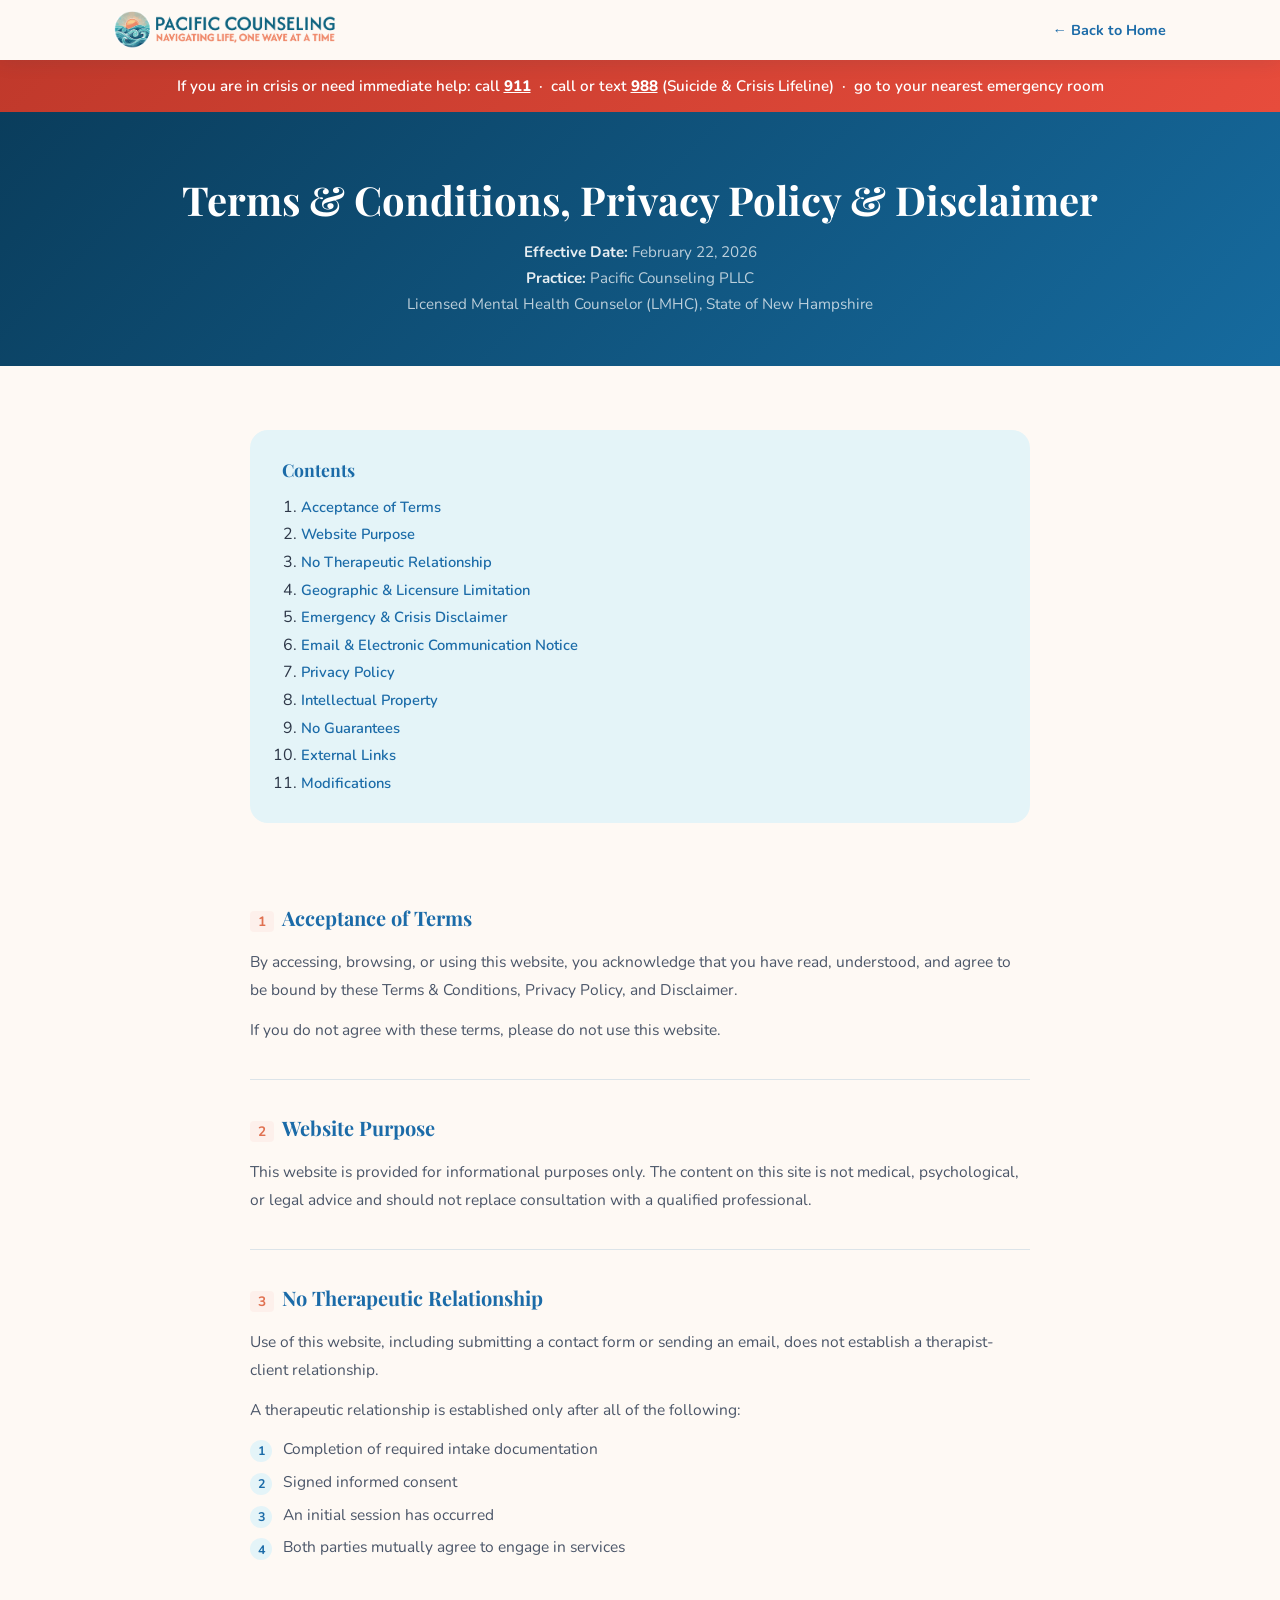
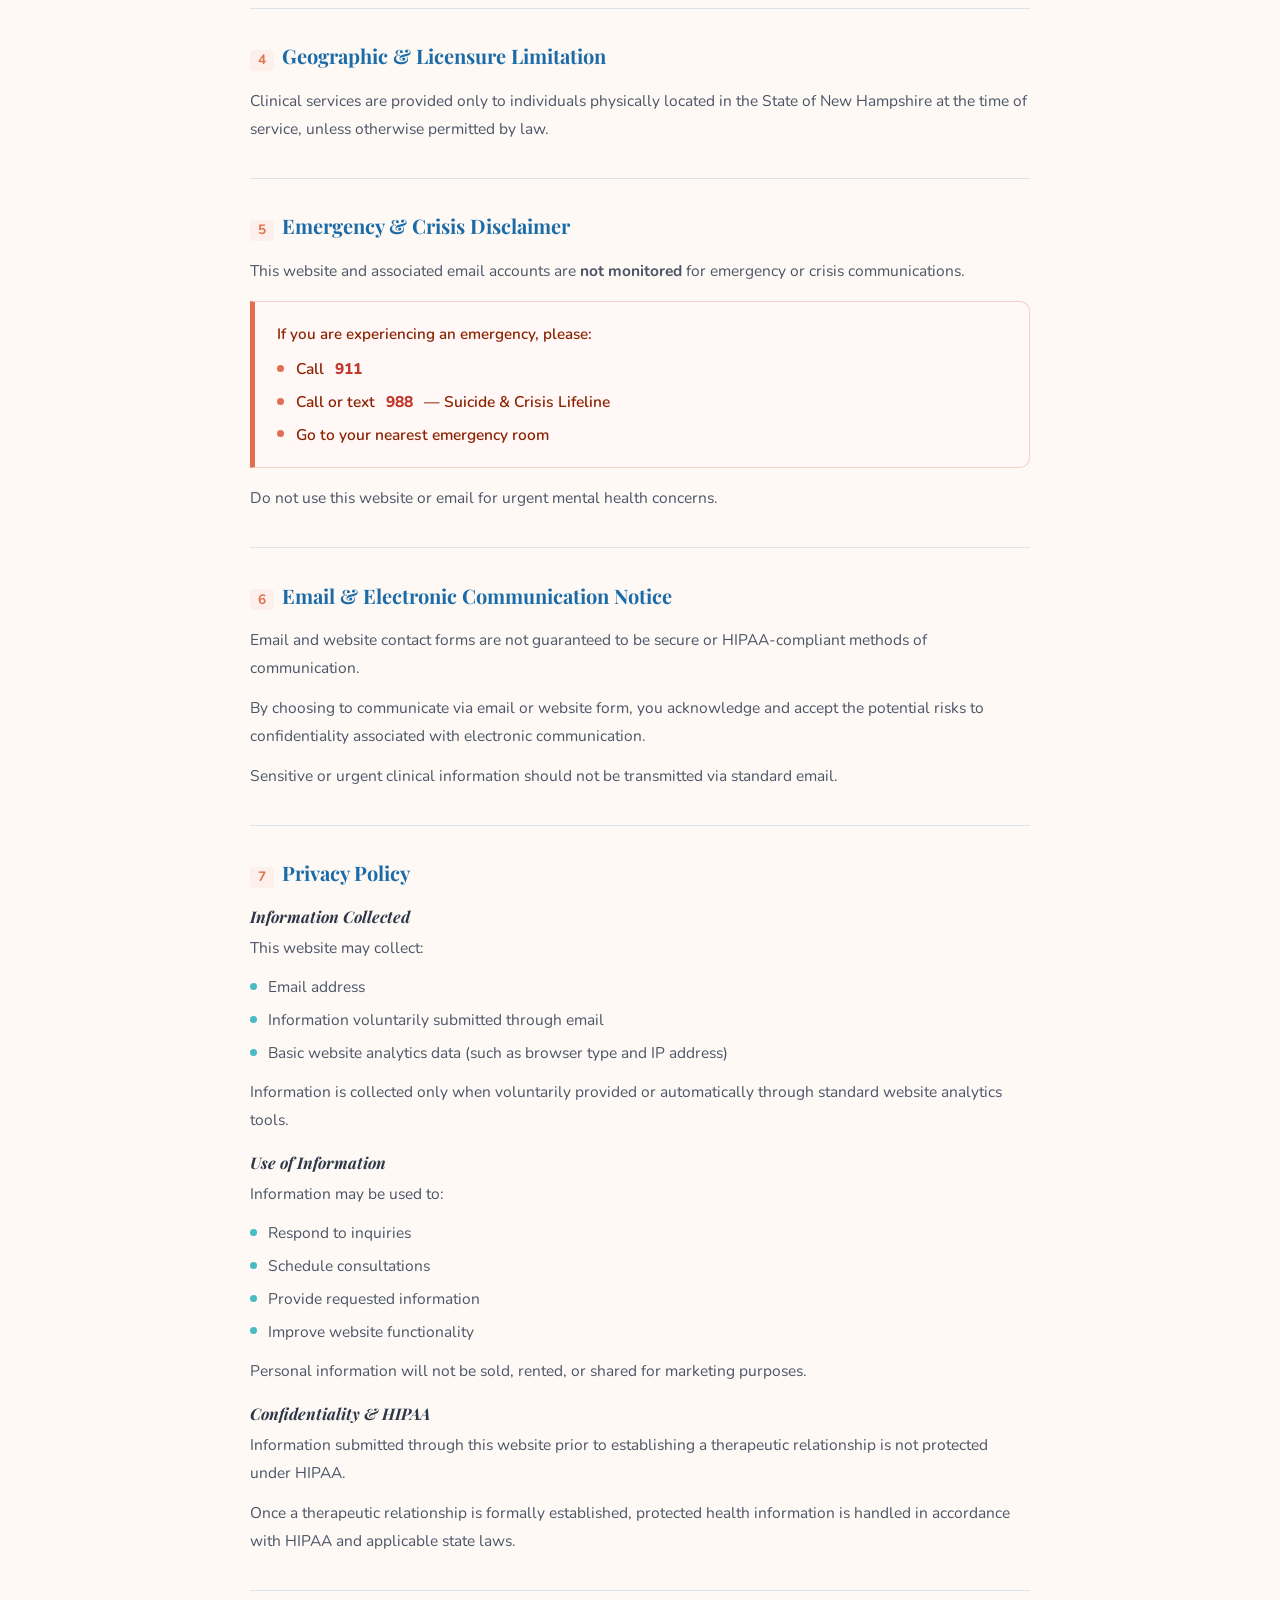
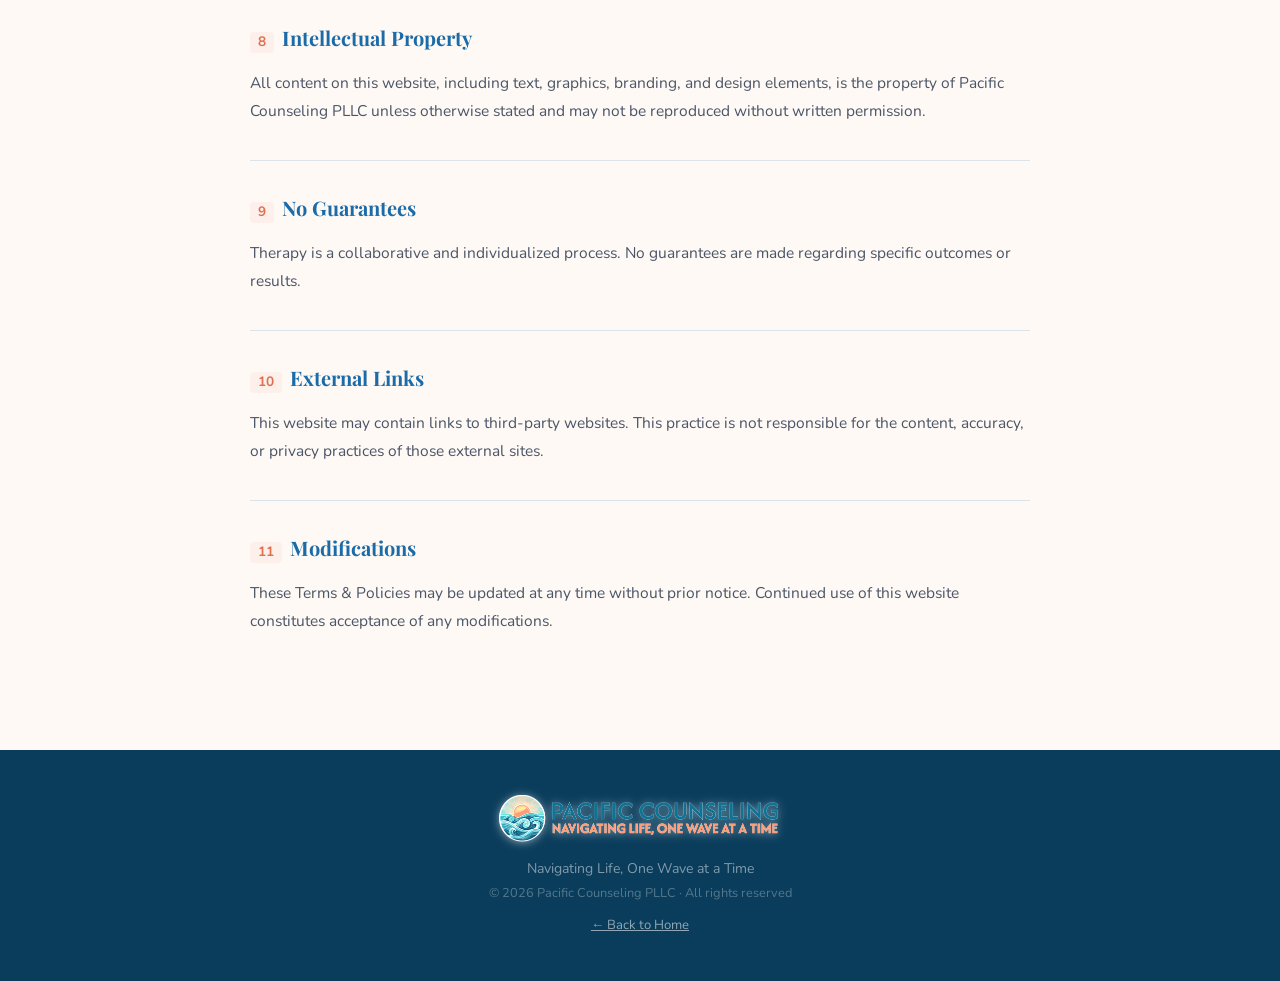
<file: terms.html>
<!DOCTYPE html>
<html lang="en">
<head>
  <meta charset="UTF-8" />
  <meta name="viewport" content="width=device-width, initial-scale=1.0" />
  <title>Terms & Conditions, Privacy Policy & Disclaimer | Pacific Counseling PLLC</title>
  <meta name="description" content="Terms and Conditions, Privacy Policy, and Disclaimer for Pacific Counseling PLLC, a licensed mental health counseling practice in New Hampshire." />
  <meta name="robots" content="noindex, follow" />

  <link rel="preconnect" href="https://fonts.googleapis.com" />
  <link rel="preconnect" href="https://fonts.gstatic.com" crossorigin />
  <link href="https://fonts.googleapis.com/css2?family=Playfair+Display:ital,wght@0,400;0,600;0,700;1,400&family=Nunito:wght@300;400;500;600;700&display=swap" rel="stylesheet" />
  <link rel="stylesheet" href="styles.css" />

  <style>
    /* ── TERMS PAGE STYLES ── */
    body { background: var(--cream); }

    /* Top nav bar */
    .terms-nav {
      position: sticky; top: 0; z-index: 100;
      background: rgba(254,249,244,0.97);
      backdrop-filter: blur(10px);
      box-shadow: 0 2px 20px rgba(10,61,92,0.10);
      padding: 0.7rem 0;
    }
    .terms-nav .container {
      display: flex; align-items: center; justify-content: space-between;
    }
    .terms-nav-logo img { height: 38px; object-fit: contain; }
    .terms-back {
      font-size: 0.9rem; font-weight: 700;
      color: var(--teal-primary);
      display: flex; align-items: center; gap: 0.4rem;
      transition: color 0.2s;
    }
    .terms-back:hover { color: var(--coral); }

    /* Hero banner */
    .terms-hero {
      background: linear-gradient(-45deg, var(--teal-deep), var(--teal-primary), #1a7ab5, var(--teal-deep));
      background-size: 400% 400%;
      animation: gradientFlow 22s ease infinite;
      padding: 4rem 0 3rem;
      text-align: center;
    }
    .terms-hero h1 {
      font-size: clamp(1.6rem, 3.5vw, 2.5rem);
      color: var(--white);
      margin-bottom: 1rem;
      line-height: 1.2;
    }
    .terms-hero-meta {
      font-size: 0.95rem;
      color: rgba(255,255,255,0.72);
      line-height: 1.7;
    }
    .terms-hero-meta strong { color: rgba(255,255,255,0.9); }

    /* Crisis banner */
    .crisis-banner {
      background: linear-gradient(135deg, #c0392b, #e74c3c);
      color: white;
      padding: 1rem 0;
      text-align: center;
    }
    .crisis-banner p {
      font-size: 0.95rem; font-weight: 600; margin: 0;
    }
    .crisis-banner a {
      color: white; font-weight: 800; text-decoration: underline;
    }

    /* Main content */
    .terms-main { padding: 4rem 0 5rem; }

    .terms-content {
      max-width: 780px; margin: 0 auto;
      display: flex; flex-direction: column; gap: 0;
    }

    /* Table of contents */
    .terms-toc {
      background: var(--teal-pale);
      border-radius: var(--radius);
      padding: 1.8rem 2rem;
      margin-bottom: 3rem;
    }
    .terms-toc h2 {
      font-size: 1.1rem; color: var(--teal-primary);
      margin-bottom: 1rem;
      font-family: 'Playfair Display', serif;
    }
    .terms-toc ol {
      padding-left: 1.2rem;
      display: flex; flex-direction: column; gap: 0.35rem;
    }
    .terms-toc li a {
      font-size: 0.92rem; color: var(--teal-primary); font-weight: 600;
      text-decoration: none;
      transition: color 0.2s;
    }
    .terms-toc li a:hover { color: var(--coral); text-decoration: underline; }

    /* Sections */
    .terms-section {
      padding: 2.2rem 0;
      border-bottom: 1px solid var(--border);
    }
    .terms-section:last-child { border-bottom: none; }

    .terms-section h2 {
      font-size: 1.25rem; color: var(--teal-primary);
      margin-bottom: 1rem;
      font-family: 'Playfair Display', serif;
      display: flex; align-items: baseline; gap: 0.5rem;
    }
    .terms-section h2 .section-num {
      font-size: 0.85rem; font-weight: 700;
      color: var(--coral);
      background: var(--coral-pale);
      padding: 0.15rem 0.5rem;
      border-radius: 4px;
      font-family: 'Nunito', sans-serif;
      flex-shrink: 0;
    }
    .terms-section h3 {
      font-size: 1rem; color: var(--text-dark);
      margin: 1.2rem 0 0.5rem;
      font-family: 'Playfair Display', serif;
      font-style: italic;
    }
    .terms-section p {
      font-size: 0.97rem; line-height: 1.8;
      color: var(--text-mid); margin-bottom: 0.75rem;
    }
    .terms-section p:last-child { margin-bottom: 0; }

    .terms-section ul, .terms-section ol {
      padding-left: 0; list-style: none;
      display: flex; flex-direction: column; gap: 0.4rem;
      margin: 0.6rem 0 0.75rem;
    }
    .terms-section ul li, .terms-section ol li {
      font-size: 0.97rem; color: var(--text-mid);
      line-height: 1.7;
      display: flex; align-items: flex-start; gap: 0.7rem;
    }
    .terms-section ul li::before {
      content: '';
      width: 7px; height: 7px; border-radius: 50%;
      background: var(--teal-light);
      margin-top: 0.55rem; flex-shrink: 0;
    }
    .terms-section ol { counter-reset: terms-counter; }
    .terms-section ol li { counter-increment: terms-counter; }
    .terms-section ol li::before {
      content: counter(terms-counter);
      min-width: 22px; height: 22px;
      background: var(--teal-pale);
      color: var(--teal-primary);
      border-radius: 50%;
      font-size: 0.78rem; font-weight: 700;
      display: flex; align-items: center; justify-content: center;
      flex-shrink: 0; margin-top: 0.25rem;
    }

    /* Emergency callout */
    .emergency-callout {
      background: #fff8f7;
      border: 1.5px solid rgba(224,112,80,0.3);
      border-left: 5px solid var(--coral);
      border-radius: 0 var(--radius-sm) var(--radius-sm) 0;
      padding: 1.2rem 1.4rem;
      margin: 1rem 0;
    }
    .emergency-callout p {
      font-size: 0.95rem; color: #8b2200; margin-bottom: 0.5rem;
      font-weight: 600;
    }
    .emergency-callout ul { margin: 0.5rem 0 0; }
    .emergency-callout ul li::before { background: var(--coral) !important; }
    .emergency-callout ul li { color: #8b2200 !important; font-weight: 600; }
    .emergency-callout a { color: #c0392b; font-weight: 800; }

    /* Footer on terms page */
    .terms-footer-note {
      font-size: 0.82rem; color: rgba(255,255,255,0.38);
      margin-top: 0.8rem; line-height: 1.65;
    }
    .terms-footer-note a { color: rgba(255,255,255,0.55); text-decoration: underline; }

    @media (max-width: 640px) {
      .terms-main { padding: 2.5rem 0 4rem; }
      .terms-section h2 { flex-direction: column; gap: 0.3rem; }
    }
  </style>
</head>

<body>

  <!-- Nav -->
  <header class="terms-nav">
    <div class="container">
      <a href="index.html" class="terms-nav-logo">
        <img src="assets/logo-name-motto-horizontal.png" alt="Pacific Counseling PLLC" />
      </a>
      <a href="index.html" class="terms-back">← Back to Home</a>
    </div>
  </header>

  <!-- Crisis banner -->
  <div class="crisis-banner">
    <p>
      If you are in crisis or need immediate help:
      call <a href="tel:911">911</a> &nbsp;·&nbsp;
      call or text <a href="tel:988">988</a> (Suicide &amp; Crisis Lifeline) &nbsp;·&nbsp;
      go to your nearest emergency room
    </p>
  </div>

  <!-- Hero -->
  <div class="terms-hero">
    <div class="container">
      <h1>Terms &amp; Conditions, Privacy Policy &amp; Disclaimer</h1>
      <p class="terms-hero-meta">
        <strong>Effective Date:</strong> February 22, 2026<br />
        <strong>Practice:</strong> Pacific Counseling PLLC<br />
        Licensed Mental Health Counselor (LMHC), State of New Hampshire
      </p>
    </div>
  </div>

  <!-- Main content -->
  <main class="terms-main">
    <div class="container">
      <div class="terms-content">

        <!-- Table of Contents -->
        <div class="terms-toc">
          <h2>Contents</h2>
          <ol>
            <li><a href="#acceptance">Acceptance of Terms</a></li>
            <li><a href="#purpose">Website Purpose</a></li>
            <li><a href="#no-relationship">No Therapeutic Relationship</a></li>
            <li><a href="#licensure">Geographic &amp; Licensure Limitation</a></li>
            <li><a href="#emergency">Emergency &amp; Crisis Disclaimer</a></li>
            <li><a href="#email">Email &amp; Electronic Communication Notice</a></li>
            <li><a href="#privacy">Privacy Policy</a></li>
            <li><a href="#ip">Intellectual Property</a></li>
            <li><a href="#no-guarantees">No Guarantees</a></li>
            <li><a href="#links">External Links</a></li>
            <li><a href="#modifications">Modifications</a></li>
          </ol>
        </div>

        <!-- 1. Acceptance -->
        <div class="terms-section" id="acceptance">
          <h2><span class="section-num">1</span> Acceptance of Terms</h2>
          <p>By accessing, browsing, or using this website, you acknowledge that you have read, understood, and agree to be bound by these Terms &amp; Conditions, Privacy Policy, and Disclaimer.</p>
          <p>If you do not agree with these terms, please do not use this website.</p>
        </div>

        <!-- 2. Website Purpose -->
        <div class="terms-section" id="purpose">
          <h2><span class="section-num">2</span> Website Purpose</h2>
          <p>This website is provided for informational purposes only. The content on this site is not medical, psychological, or legal advice and should not replace consultation with a qualified professional.</p>
        </div>

        <!-- 3. No Therapeutic Relationship -->
        <div class="terms-section" id="no-relationship">
          <h2><span class="section-num">3</span> No Therapeutic Relationship</h2>
          <p>Use of this website, including submitting a contact form or sending an email, does not establish a therapist-client relationship.</p>
          <p>A therapeutic relationship is established only after all of the following:</p>
          <ol>
            <li>Completion of required intake documentation</li>
            <li>Signed informed consent</li>
            <li>An initial session has occurred</li>
            <li>Both parties mutually agree to engage in services</li>
          </ol>
        </div>

        <!-- 4. Licensure -->
        <div class="terms-section" id="licensure">
          <h2><span class="section-num">4</span> Geographic &amp; Licensure Limitation</h2>
          <p>Clinical services are provided only to individuals physically located in the State of New Hampshire at the time of service, unless otherwise permitted by law.</p>
        </div>

        <!-- 5. Emergency -->
        <div class="terms-section" id="emergency">
          <h2><span class="section-num">5</span> Emergency &amp; Crisis Disclaimer</h2>
          <p>This website and associated email accounts are <strong>not monitored</strong> for emergency or crisis communications.</p>
          <div class="emergency-callout">
            <p>If you are experiencing an emergency, please:</p>
            <ul>
              <li>Call <a href="tel:911">911</a></li>
              <li>Call or text <a href="tel:988">988</a> — Suicide &amp; Crisis Lifeline</li>
              <li>Go to your nearest emergency room</li>
            </ul>
          </div>
          <p>Do not use this website or email for urgent mental health concerns.</p>
        </div>

        <!-- 6. Email Communication -->
        <div class="terms-section" id="email">
          <h2><span class="section-num">6</span> Email &amp; Electronic Communication Notice</h2>
          <p>Email and website contact forms are not guaranteed to be secure or HIPAA-compliant methods of communication.</p>
          <p>By choosing to communicate via email or website form, you acknowledge and accept the potential risks to confidentiality associated with electronic communication.</p>
          <p>Sensitive or urgent clinical information should not be transmitted via standard email.</p>
        </div>

        <!-- 7. Privacy Policy -->
        <div class="terms-section" id="privacy">
          <h2><span class="section-num">7</span> Privacy Policy</h2>

          <h3>Information Collected</h3>
          <p>This website may collect:</p>
          <ul>
            <li>Email address</li>
            <li>Information voluntarily submitted through email</li>
            <li>Basic website analytics data (such as browser type and IP address)</li>
          </ul>
          <p>Information is collected only when voluntarily provided or automatically through standard website analytics tools.</p>

          <h3>Use of Information</h3>
          <p>Information may be used to:</p>
          <ul>
            <li>Respond to inquiries</li>
            <li>Schedule consultations</li>
            <li>Provide requested information</li>
            <li>Improve website functionality</li>
          </ul>
          <p>Personal information will not be sold, rented, or shared for marketing purposes.</p>

          <h3>Confidentiality &amp; HIPAA</h3>
          <p>Information submitted through this website prior to establishing a therapeutic relationship is not protected under HIPAA.</p>
          <p>Once a therapeutic relationship is formally established, protected health information is handled in accordance with HIPAA and applicable state laws.</p>
        </div>

        <!-- 8. Intellectual Property -->
        <div class="terms-section" id="ip">
          <h2><span class="section-num">8</span> Intellectual Property</h2>
          <p>All content on this website, including text, graphics, branding, and design elements, is the property of Pacific Counseling PLLC unless otherwise stated and may not be reproduced without written permission.</p>
        </div>

        <!-- 9. No Guarantees -->
        <div class="terms-section" id="no-guarantees">
          <h2><span class="section-num">9</span> No Guarantees</h2>
          <p>Therapy is a collaborative and individualized process. No guarantees are made regarding specific outcomes or results.</p>
        </div>

        <!-- 10. External Links -->
        <div class="terms-section" id="links">
          <h2><span class="section-num">10</span> External Links</h2>
          <p>This website may contain links to third-party websites. This practice is not responsible for the content, accuracy, or privacy practices of those external sites.</p>
        </div>

        <!-- 11. Modifications -->
        <div class="terms-section" id="modifications">
          <h2><span class="section-num">11</span> Modifications</h2>
          <p>These Terms &amp; Policies may be updated at any time without prior notice. Continued use of this website constitutes acceptance of any modifications.</p>
        </div>

      </div><!-- /terms-content -->
    </div><!-- /container -->
  </main>

  <!-- Footer -->
  <footer class="footer">
    <div class="container">
      <img src="assets/logo-name-motto-horizontal.png"
           alt="Pacific Counseling PLLC"
           class="footer-logo" />
      <p class="footer-tag">Navigating Life, One Wave at a Time</p>
      <p class="footer-copy">© <script>document.write(new Date().getFullYear())</script> Pacific Counseling PLLC · All rights reserved</p>
      <p class="terms-footer-note">
        <a href="index.html">← Back to Home</a>
      </p>
    </div>
  </footer>

</body>
</html>
</file>
<file: styles.css>
/* ──────────────────────────────────────────
   VARIABLES
────────────────────────────────────────── */
:root {
  --teal-deep:    #0a3d5c;
  --teal-primary: #1b6ba8;
  --teal-medium:  #2b9ec7;
  --teal-light:   #48bcc5;
  --teal-pale:    #e4f4f8;
  --coral:        #e07050;
  --coral-light:  #e8906a;
  --coral-pale:   #fdf0eb;
  --cream:        #fef9f4;
  --white:        #ffffff;
  --text-dark:    #2d3748;
  --text-mid:     #4a5568;
  --text-light:   #718096;
  --border:       rgba(27,107,168,0.15);
  --shadow:       0 4px 24px rgba(10,61,92,0.10);
  --shadow-lg:    0 10px 48px rgba(10,61,92,0.16);
  --radius:       18px;
  --radius-sm:    10px;
}

/* ──────────────────────────────────────────
   RESET & BASE
────────────────────────────────────────── */
*, *::before, *::after { box-sizing: border-box; margin: 0; padding: 0; }
html { scroll-behavior: smooth; }
body {
  font-family: 'Nunito', sans-serif;
  color: var(--text-dark);
  background: var(--cream);
  overflow-x: hidden;
}
img { max-width: 100%; display: block; }
a   { color: inherit; text-decoration: none; }
button { cursor: pointer; font-family: inherit; border: none; background: none; }

/* ──────────────────────────────────────────
   TYPOGRAPHY
────────────────────────────────────────── */
h1, h2, h3, h4 { font-family: 'Playfair Display', serif; line-height: 1.2; }

.section-title {
  font-size: clamp(1.9rem, 3.5vw, 2.6rem);
  color: var(--teal-primary);
  margin-bottom: 0.5rem;
}
.section-sub {
  font-size: 1.05rem;
  color: var(--text-light);
  font-weight: 400;
  margin-bottom: 3rem;
}
.title-bar {
  width: 56px; height: 3px;
  background: linear-gradient(90deg, var(--coral), var(--teal-light));
  border-radius: 2px;
  margin-bottom: 1rem;
}

/* ──────────────────────────────────────────
   LAYOUT
────────────────────────────────────────── */
.container {
  max-width: 1100px;
  margin: 0 auto;
  padding: 0 1.5rem;
}
section { padding: 5rem 0; }
.text-center { text-align: center; }

/* ──────────────────────────────────────────
   SCROLL REVEAL
────────────────────────────────────────── */
.reveal {
  opacity: 0;
  transform: translateY(32px);
  transition: opacity 0.75s ease, transform 0.75s ease;
}
.reveal.visible { opacity: 1; transform: translateY(0); }
.reveal.d1 { transition-delay: 0.10s; }
.reveal.d2 { transition-delay: 0.20s; }
.reveal.d3 { transition-delay: 0.32s; }

/* ──────────────────────────────────────────
   NAV
────────────────────────────────────────── */
.nav {
  position: fixed; top: 0; left: 0; right: 0;
  z-index: 1000;
  display: flex; align-items: center; justify-content: space-between;
  padding: 1rem 1.5rem;
  transition: background 0.3s, box-shadow 0.3s, padding 0.3s;
}
.nav.scrolled {
  background: rgba(254,249,244,0.96);
  backdrop-filter: blur(10px);
  box-shadow: 0 2px 20px rgba(10,61,92,0.10);
  padding: 0.55rem 1.5rem;
}
.nav-logo img {
  height: 42px; object-fit: contain;
  transition: height 0.3s;
}
.nav.scrolled .nav-logo img { height: 36px; }

.nav-links {
  display: flex; list-style: none;
  gap: 0.2rem; align-items: center;
}
.nav-links button {
  color: rgba(255,255,255,0.9);
  font-size: 0.9rem; font-weight: 600;
  padding: 0.4rem 0.85rem;
  border-radius: 8px;
  letter-spacing: 0.02em;
  transition: background 0.2s, color 0.2s;
}
.nav.scrolled .nav-links button { color: var(--text-dark); }
.nav-links button:hover { background: rgba(27,107,168,0.12); color: var(--teal-primary); }
.nav-links .nav-cta {
  background: var(--coral) !important;
  color: var(--white) !important;
  border-radius: 24px !important;
  padding: 0.4rem 1.1rem !important;
}
.nav-links .nav-cta:hover { background: var(--coral-light) !important; }

@media (max-width: 600px) {
  .nav-links { gap: 0.05rem; }
  .nav-links button { font-size: 0.75rem; padding: 0.3rem 0.45rem; }
  .nav-logo img { height: 32px; }
}
@media (max-width: 420px) {
  .nav-links li:not(:last-child) { display: none; }
}

/* ──────────────────────────────────────────
   HERO  (animated ocean gradient + waves)
────────────────────────────────────────── */
.hero {
  position: relative;
  min-height: 100vh;
  display: flex; align-items: center; justify-content: center;
  overflow: hidden;
  background: linear-gradient(-45deg,
    #0a3d5c, #1b6ba8, #2b9ec7,
    #0f5a8a, #1d8aad, #48bcc5,
    #1b6ba8, #0a3d5c);
  background-size: 500% 500%;
  animation: gradientFlow 20s ease infinite;
}
@keyframes gradientFlow {
  0%   { background-position: 0%   50%; }
  25%  { background-position: 50%  0%;  }
  50%  { background-position: 100% 50%; }
  75%  { background-position: 50%  100%;}
  100% { background-position: 0%   50%; }
}

/* Radial glows on hero */
.hero::before {
  content: '';
  position: absolute; inset: 0;
  background:
    radial-gradient(ellipse 70% 55% at 50% 0%, rgba(255,255,255,0.07) 0%, transparent 60%),
    radial-gradient(ellipse 50% 40% at 80% 85%, rgba(224,112,80,0.14) 0%, transparent 55%);
  pointer-events: none;
}

/* Floating leaf particles */
.hero-particles { position: absolute; inset: 0; pointer-events: none; overflow: hidden; }
.particle {
  position: absolute;
  bottom: -20px;
  left: var(--x, 50%);
  width:  var(--s, 8px);
  height: calc(var(--s, 8px) * 1.6);
  border-radius: 50% 8% 50% 8%;
  background: var(--c, rgba(255,255,255,0.5));
  opacity: 0;
  animation: floatUp var(--dur, 12s) var(--del, 0s) ease-in-out infinite;
}
@keyframes floatUp {
  0%   { transform: translateY(0)      translateX(0)              rotate(0deg);   opacity: 0; }
  8%   { opacity: 0.65; }
  90%  { opacity: 0.35; }
  100% { transform: translateY(-105vh) translateX(var(--dx, 40px)) rotate(560deg); opacity: 0; }
}

/* Hero content */
.hero-h1 {
  font-size: clamp(1.5rem, 3.2vw, 2.3rem);
  color: rgba(255,255,255,0.97);
  font-family: 'Playfair Display', serif;
  font-weight: 700;
  line-height: 1.2;
  letter-spacing: -0.01em;
  margin-bottom: 0.65rem;
}

.hero-content {
  position: relative; z-index: 2;
  text-align: center;
  padding: 6rem 1.5rem 3rem;
  max-width: 820px;
}
.hero-logo-card {
  background: rgba(255,255,255,0.97);
  border-radius: 22px;
  padding: 1.5rem 2.8rem;
  margin: 0 auto 2.5rem;
  display: inline-block;
  box-shadow: 0 12px 48px rgba(10,61,92,0.22), 0 2px 8px rgba(255,255,255,0.5);
}
.hero-logo-card img { height: 64px; width: auto; }
.hero-tagline {
  font-size: clamp(1.1rem, 2.6vw, 1.4rem);
  color: rgba(255,255,255,0.93);
  font-weight: 300;
  letter-spacing: 0.015em;
  line-height: 1.65;
  margin-bottom: 0.75rem;
}
.hero-sub {
  font-size: 0.98rem;
  color: rgba(255,255,255,0.65);
  margin-bottom: 2.5rem;
  font-weight: 400;
}
.hero-actions { display: flex; gap: 1rem; justify-content: center; flex-wrap: wrap; }

/* Scroll mouse */
.scroll-mouse {
  position: absolute; bottom: 130px; left: 50%;
  transform: translateX(-50%);
  z-index: 2;
  animation: mouseBounce 2.2s ease-in-out infinite;
  cursor: pointer;
}
.scroll-mouse span {
  display: block; width: 26px; height: 44px;
  border: 2px solid rgba(255,255,255,0.55);
  border-radius: 13px; position: relative;
}
.scroll-mouse span::after {
  content: '';
  position: absolute; left: 50%; top: 7px;
  transform: translateX(-50%);
  width: 5px; height: 5px;
  background: rgba(255,255,255,0.9); border-radius: 50%;
  animation: scrollDot 2.2s ease-in-out infinite;
}
@keyframes mouseBounce {
  0%, 100% { transform: translateX(-50%) translateY(0); }
  50%       { transform: translateX(-50%) translateY(7px); }
}
@keyframes scrollDot {
  0%, 100% { top: 7px; opacity: 1; }
  75%       { top: 26px; opacity: 0; }
}

/* Animated waves at bottom of hero */
.hero-waves {
  position: absolute; bottom: 0; left: 0; width: 100%;
  overflow: hidden; line-height: 0;
}
.hero-waves svg { display: block; width: 100%; }
.parallax-waves > use {
  animation: moveWaves 25s cubic-bezier(.55,.5,.45,.5) infinite;
}
.parallax-waves > use:nth-child(1) { animation-delay: -2s; animation-duration:  7s; }
.parallax-waves > use:nth-child(2) { animation-delay: -3s; animation-duration: 10s; }
.parallax-waves > use:nth-child(3) { animation-delay: -4s; animation-duration: 14s; }
.parallax-waves > use:nth-child(4) { animation-delay: -5s; animation-duration: 21s; }
@keyframes moveWaves {
  0%   { transform: translate3d(-90px, 0, 0); }
  100% { transform: translate3d(85px,  0, 0); }
}

/* ──────────────────────────────────────────
   BUTTONS
────────────────────────────────────────── */
.btn {
  display: inline-block;
  padding: 0.82rem 1.9rem;
  border-radius: 50px;
  font-size: 1rem; font-weight: 700;
  letter-spacing: 0.02em;
  font-family: inherit;
  cursor: pointer; border: none;
  transition: transform 0.2s ease, box-shadow 0.2s ease, background 0.2s ease;
}
.btn:hover { transform: translateY(-2px); }

.btn-primary {
  background: var(--coral);
  color: var(--white);
  box-shadow: 0 4px 18px rgba(224,112,80,0.40);
}
.btn-primary:hover { background: var(--coral-light); box-shadow: 0 6px 24px rgba(224,112,80,0.50); }

.btn-ghost {
  background: transparent;
  color: var(--white);
  border: 2px solid rgba(255,255,255,0.6);
}
.btn-ghost:hover { background: rgba(255,255,255,0.1); border-color: var(--white); }

.btn-teal {
  background: var(--teal-primary); color: var(--white);
  box-shadow: 0 4px 16px rgba(27,107,168,0.30);
}
.btn-teal:hover { background: var(--teal-medium); }

/* ──────────────────────────────────────────
   ABOUT
────────────────────────────────────────── */
.about { background: var(--cream); }
.about-grid {
  display: grid;
  grid-template-columns: 1fr 1fr;
  gap: 4rem; align-items: center;
}
@media (max-width: 768px) {
  .about-grid { grid-template-columns: 1fr; gap: 2.5rem; }
  .about-photo-col { order: -1; }
}
.about-text p {
  font-size: 1.05rem; line-height: 1.85;
  color: var(--text-mid); margin-bottom: 1.15rem;
}

/* Photo */
.about-photo-col { display: flex; justify-content: center; }
.photo-wrap {
  position: relative;
  width: 310px; max-width: 100%;
}
.photo-ring {
  position: absolute; inset: -12px;
  border-radius: 50%;
  border: 3px solid var(--teal-light);
  opacity: 0.5;
}
.photo-ring-2 {
  position: absolute; inset: -24px;
  border-radius: 50%;
  border: 2px solid var(--coral);
  opacity: 0.22;
}
.photo-blob {
  position: absolute;
  width: 110px; height: 110px;
  background: linear-gradient(135deg, var(--coral-pale), var(--teal-pale));
  border-radius: 50%;
  bottom: -15px; right: -18px;
  z-index: 0; opacity: 0.65;
}
.profile-img {
  width: 100%; border-radius: 50%;
  box-shadow: var(--shadow-lg);
  position: relative; z-index: 1;
}

/* Quotes */
.quotes { margin-top: 2rem; display: flex; flex-direction: column; gap: 1rem; }
.quote-card {
  background: linear-gradient(135deg, var(--teal-pale), rgba(232,244,248,0.45));
  border-left: 4px solid var(--teal-light);
  border-radius: 0 var(--radius-sm) var(--radius-sm) 0;
  padding: 1.15rem 1.4rem;
}
.quote-card blockquote {
  font-family: 'Playfair Display', serif;
  font-style: italic; font-size: 1rem;
  color: var(--text-mid); line-height: 1.65;
  margin-bottom: 0.4rem;
}
.quote-card cite {
  font-size: 0.84rem; font-weight: 700;
  color: var(--teal-primary); font-style: normal;
}

/* ──────────────────────────────────────────
   SPECIALTIES
────────────────────────────────────────── */
.specialties {
  background: linear-gradient(180deg, var(--teal-pale) 0%, var(--cream) 100%);
}
.spec-grid {
  display: grid;
  grid-template-columns: 1fr 1fr;
  gap: 2.5rem;
}
@media (max-width: 640px) { .spec-grid { grid-template-columns: 1fr; } }
.spec-col h3 {
  font-size: 1.15rem; color: var(--teal-primary);
  margin-bottom: 1.1rem;
  font-family: 'Playfair Display', serif;
}
.badges { display: flex; flex-wrap: wrap; gap: 0.55rem; }
.badge {
  display: inline-block;
  padding: 0.42rem 1rem; border-radius: 50px;
  font-size: 0.88rem; font-weight: 600;
  letter-spacing: 0.01em;
  transition: transform 0.2s, box-shadow 0.2s;
}
.badge:hover { transform: translateY(-2px); box-shadow: var(--shadow); }
.badge-teal {
  background: rgba(27,107,168,0.09);
  color: var(--teal-primary);
  border: 1px solid rgba(27,107,168,0.18);
}
.badge-coral {
  background: rgba(224,112,80,0.09);
  color: #b85430;
  border: 1px solid rgba(224,112,80,0.20);
}
.badge-green {
  background: rgba(72,188,197,0.11);
  color: #1a8894;
  border: 1px solid rgba(72,188,197,0.22);
}
.who-card {
  background: var(--white);
  border-radius: var(--radius);
  padding: 1.8rem;
  box-shadow: var(--shadow);
  margin-top: 2rem;
}
.who-card h3 {
  font-size: 1.1rem; color: var(--teal-primary);
  margin-bottom: 0.9rem;
  font-family: 'Playfair Display', serif;
}
.who-card p {
  margin-top: 1rem; font-size: 0.95rem;
  color: var(--text-mid); line-height: 1.72;
}

/* ──────────────────────────────────────────
   APPROACH
────────────────────────────────────────── */
.approach { background: var(--white); }
.approach-cards {
  display: grid;
  grid-template-columns: repeat(auto-fill, minmax(190px, 1fr));
  gap: 1.2rem;
}
.approach-card {
  background: var(--cream);
  border: 1px solid var(--border);
  border-radius: var(--radius);
  padding: 1.5rem 1.2rem;
  text-align: center;
  transition: transform 0.2s, box-shadow 0.2s;
}
.approach-card:hover { transform: translateY(-5px); box-shadow: var(--shadow); }
.approach-icon { font-size: 2rem; margin-bottom: 0.75rem; }
.approach-card h4 {
  font-size: 0.93rem; color: var(--teal-primary);
  font-family: 'Nunito', sans-serif; font-weight: 700;
  line-height: 1.35;
}

/* ──────────────────────────────────────────
   FEES
────────────────────────────────────────── */
.fees { background: var(--coral-pale); }
.fees-grid {
  display: grid;
  grid-template-columns: 1fr 1fr 1fr;
  gap: 1.6rem; align-items: start;
}
@media (max-width: 768px) { .fees-grid { grid-template-columns: 1fr; } }

.fee-card {
  background: var(--white);
  border-radius: var(--radius);
  padding: 2.2rem 1.8rem;
  box-shadow: var(--shadow);
  text-align: center;
  border-top: 5px solid var(--teal-primary);
}
.fee-card.highlight { border-top-color: var(--coral); }
@media (min-width: 769px) { .fee-card.highlight { transform: scale(1.04); } }

.fee-card h3 { font-size: 1.15rem; margin-bottom: 0.5rem; color: var(--text-dark); }
.fee-price {
  font-size: 2.7rem; font-weight: 700;
  color: var(--teal-primary);
  font-family: 'Playfair Display', serif;
  line-height: 1; margin-bottom: 0.2rem;
}
.fee-period { font-size: 0.83rem; color: var(--text-light); margin-bottom: 1.2rem; }

.info-cards { display: flex; flex-direction: column; gap: 1.2rem; }
.info-card {
  background: var(--white);
  border-radius: var(--radius);
  padding: 1.7rem 1.8rem;
  box-shadow: var(--shadow);
}
.info-card h3 {
  font-size: 1.05rem; color: var(--teal-primary);
  margin-bottom: 0.9rem;
  font-family: 'Playfair Display', serif;
}
.info-card ul { list-style: none; }
.info-card ul li {
  font-size: 0.94rem; color: var(--text-mid);
  padding: 0.28rem 0;
  display: flex; align-items: center; gap: 0.55rem;
}
.info-card ul li::before {
  content: '';
  width: 6px; height: 6px;
  border-radius: 50%; background: var(--teal-light);
  flex-shrink: 0;
}
.pay-badges { display: flex; flex-wrap: wrap; gap: 0.45rem; margin-top: 0.75rem; }
.pay-badge {
  background: var(--teal-pale); color: var(--teal-primary);
  padding: 0.28rem 0.7rem; border-radius: 5px;
  font-size: 0.79rem; font-weight: 700; letter-spacing: 0.03em;
}

/* ──────────────────────────────────────────
   CONTACT
────────────────────────────────────────── */
.contact {
  background: linear-gradient(-45deg, var(--teal-deep), var(--teal-primary), #1a7ab5, var(--teal-deep));
  background-size: 400% 400%;
  animation: gradientFlow 22s ease infinite;
}
.contact .section-title { color: var(--white); }
.contact .section-sub   { color: rgba(255,255,255,0.65); }
.contact .title-bar     { margin: 0 auto 1rem; }

.contact-grid {
  display: grid;
  grid-template-columns: repeat(auto-fit, minmax(260px, 1fr));
  gap: 1.4rem;
}
.contact-card {
  background: rgba(255,255,255,0.11);
  backdrop-filter: blur(10px);
  border: 1px solid rgba(255,255,255,0.18);
  border-radius: var(--radius);
  padding: 1.8rem 1.6rem;
  display: flex; align-items: center; gap: 1.1rem;
  transition: background 0.2s, transform 0.2s;
}
.contact-card:hover { background: rgba(255,255,255,0.18); transform: translateY(-4px); }
.contact-icon {
  width: 50px; height: 50px;
  border-radius: 50%;
  background: rgba(255,255,255,0.14);
  display: flex; align-items: center; justify-content: center;
  font-size: 1.4rem; flex-shrink: 0;
}
.contact-label {
  font-size: 0.78rem; font-weight: 600;
  color: rgba(255,255,255,0.58);
  text-transform: uppercase; letter-spacing: 0.08em;
  margin-bottom: 0.18rem;
}
.contact-value {
  font-size: 0.97rem; color: var(--white); font-weight: 600;
}
.contact-value a { color: inherit; }
.contact-value a:hover { text-decoration: underline; }

.contact-cta { text-align: center; margin-top: 3.5rem; }
.contact-cta p {
  color: rgba(255,255,255,0.82);
  font-size: 1.08rem; margin-bottom: 1.5rem;
  line-height: 1.7;
}

/* ──────────────────────────────────────────
   FOOTER
────────────────────────────────────────── */
.footer {
  background: var(--teal-deep);
  padding: 2.8rem 0;
  text-align: center;
}
.footer-logo {
  height: 48px; margin: 0 auto 1rem;
  filter: drop-shadow(0 1px 4px rgba(255,255,255,0.5)) brightness(1.15);
}
.footer-tag  { font-size: 0.88rem; color: rgba(255,255,255,0.48); margin-bottom: 0.4rem; }
.footer-copy { font-size: 0.80rem; color: rgba(255,255,255,0.30); }
.footer-divider {
  width: 100%; height: 1px;
  background: rgba(255,255,255,0.10);
  margin: 1.4rem auto;
  max-width: 480px;
}
.footer-legal {
  font-size: 0.78rem;
  color: rgba(255,255,255,0.35);
  line-height: 1.7;
  max-width: 660px;
  margin: 0 auto;
}
.footer-legal a {
  color: rgba(255,255,255,0.55);
  text-decoration: underline;
  text-underline-offset: 2px;
  transition: color 0.2s;
}
.footer-legal a:hover { color: rgba(255,255,255,0.85); }
</file>
